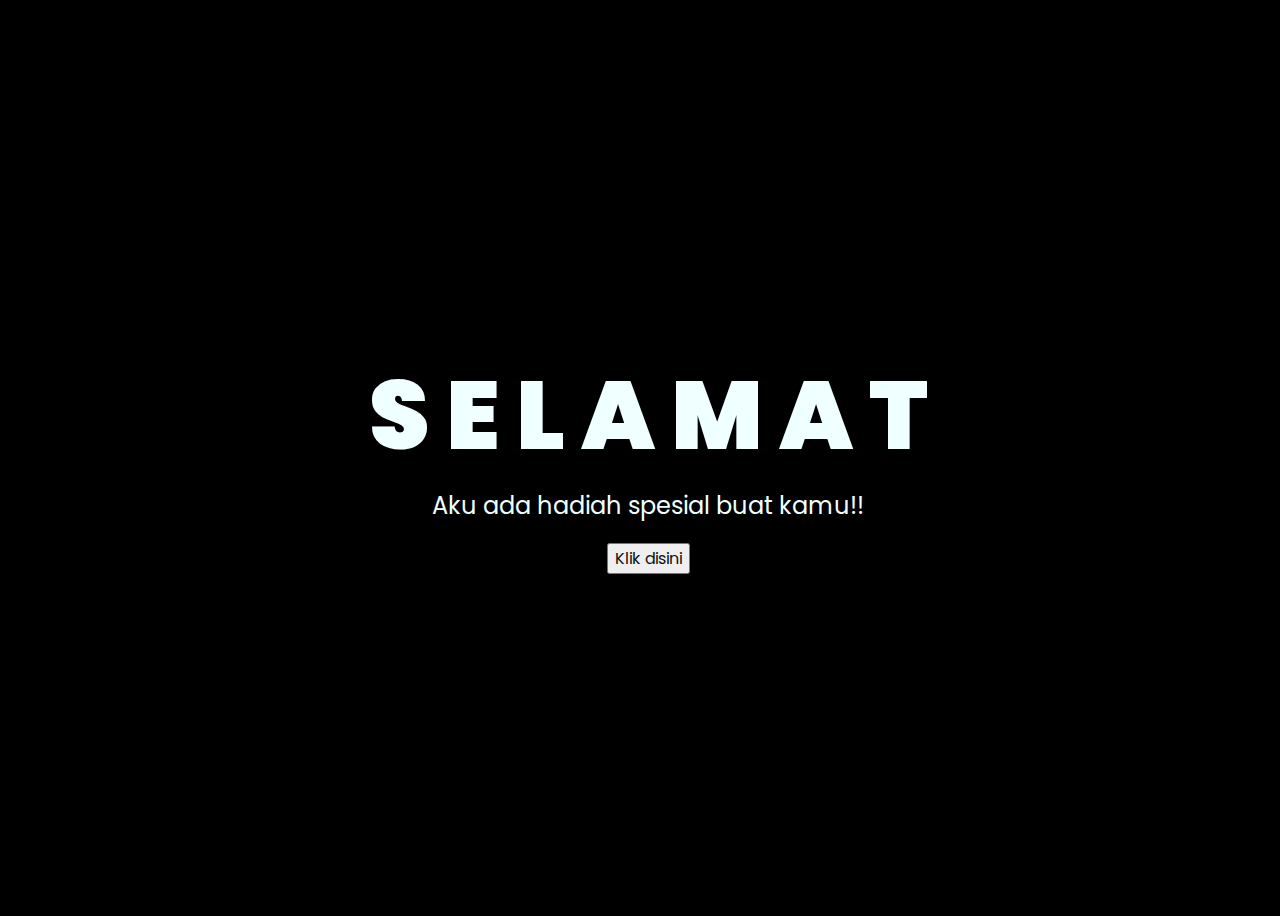
<file: happybirthday-main/kado-main/index.html>
<!DOCTYPE html>
<html lang="en">

<head>
    <meta charset="UTF-8">
    <meta http-equiv="X-UA-Compatible" content="IE=edge">
    <meta name="viewport" content="width=device-width, initial-scale=1.0">
    <link rel="stylesheet" href="css/style.css">
    <link rel="icon" href="img/flowers.png" type="image/x-icon">
    <title>Khusus buat kamu</title>
</head>

<body>
    <div class="greetings">
        <!-- silahkan menambah kata sesuai keinginan dengan <span>text...</span -->
        <span>S</span>
        <span>E</span>
        <span>L</span>
        <span>A</span>
        <span>M</span>
        <span>A</span>
        <span>T</span>

    </div>
    <div class="description">
        <span>Aku ada hadiah spesial buat kamu!!</span>
    </div>
    <div class="button">
        <button>
            <a href="flower.html">Klik disini</a>
        </button>

    </div>
</body>

</html>
</file>
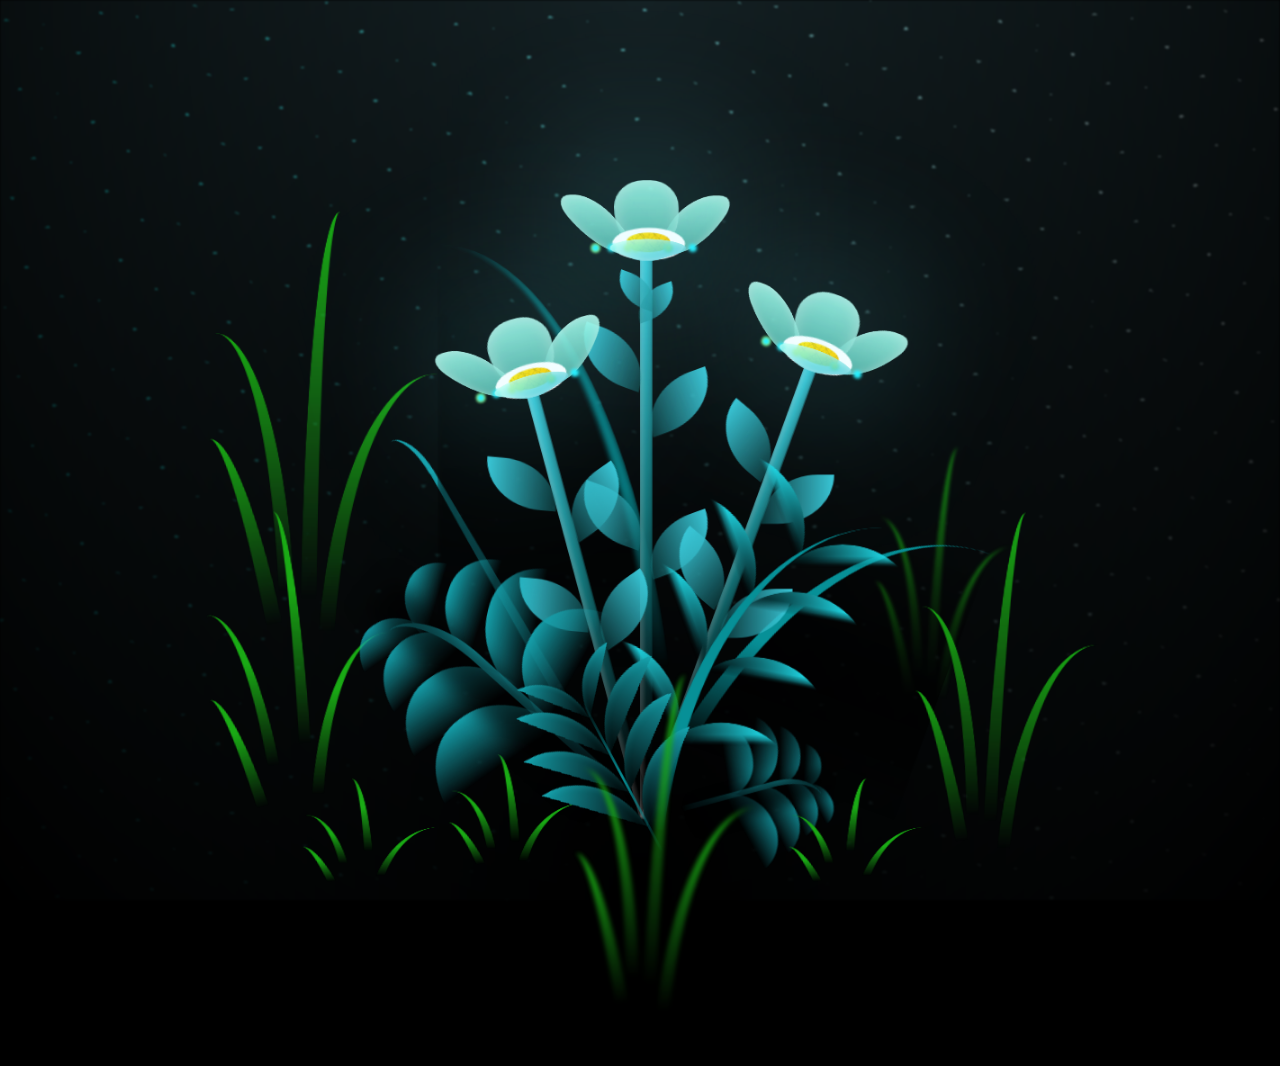
<file: happybirthday-main/kado-main/flower.html>
<!DOCTYPE html>
<html lang="en">
<head>
    <meta charset="UTF-8">
    <meta http-equiv="X-UA-Compatible" content="IE=edge">
    <meta name="viewport" content="width=device-width, initial-scale=1.0">
    <link rel="stylesheet" href="css/main.css">
    <link rel="icon" href="img/flowers.png" type="image/x-icon">
    <title>flowers</title>
</head>
<body class="container">
  <!-- Pembuat code: https://codepen.io/mdusmanansari/pen/BamepLe -->
    <div class="night"></div>
    <div class="flowers">
      <div class="flower flower--1">
        <div class="flower__leafs flower__leafs--1">
          <div class="flower__leaf flower__leaf--1"></div>
          <div class="flower__leaf flower__leaf--2"></div>
          <div class="flower__leaf flower__leaf--3"></div>
          <div class="flower__leaf flower__leaf--4"></div>
          <div class="flower__white-circle"></div>
  
          <div class="flower__light flower__light--1"></div>
          <div class="flower__light flower__light--2"></div>
          <div class="flower__light flower__light--3"></div>
          <div class="flower__light flower__light--4"></div>
          <div class="flower__light flower__light--5"></div>
          <div class="flower__light flower__light--6"></div>
          <div class="flower__light flower__light--7"></div>
          <div class="flower__light flower__light--8"></div>
  
        </div>
        <div class="flower__line">
          <div class="flower__line__leaf flower__line__leaf--1"></div>
          <div class="flower__line__leaf flower__line__leaf--2"></div>
          <div class="flower__line__leaf flower__line__leaf--3"></div>
          <div class="flower__line__leaf flower__line__leaf--4"></div>
          <div class="flower__line__leaf flower__line__leaf--5"></div>
          <div class="flower__line__leaf flower__line__leaf--6"></div>
        </div>
      </div>
  
      <div class="flower flower--2">
        <div class="flower__leafs flower__leafs--2">
          <div class="flower__leaf flower__leaf--1"></div>
          <div class="flower__leaf flower__leaf--2"></div>
          <div class="flower__leaf flower__leaf--3"></div>
          <div class="flower__leaf flower__leaf--4"></div>
          <div class="flower__white-circle"></div>
  
          <div class="flower__light flower__light--1"></div>
          <div class="flower__light flower__light--2"></div>
          <div class="flower__light flower__light--3"></div>
          <div class="flower__light flower__light--4"></div>
          <div class="flower__light flower__light--5"></div>
          <div class="flower__light flower__light--6"></div>
          <div class="flower__light flower__light--7"></div>
          <div class="flower__light flower__light--8"></div>
  
        </div>
        <div class="flower__line">
          <div class="flower__line__leaf flower__line__leaf--1"></div>
          <div class="flower__line__leaf flower__line__leaf--2"></div>
          <div class="flower__line__leaf flower__line__leaf--3"></div>
          <div class="flower__line__leaf flower__line__leaf--4"></div>
        </div>
      </div>
  
      <div class="flower flower--3">
        <div class="flower__leafs flower__leafs--3">
          <div class="flower__leaf flower__leaf--1"></div>
          <div class="flower__leaf flower__leaf--2"></div>
          <div class="flower__leaf flower__leaf--3"></div>
          <div class="flower__leaf flower__leaf--4"></div>
          <div class="flower__white-circle"></div>
  
          <div class="flower__light flower__light--1"></div>
          <div class="flower__light flower__light--2"></div>
          <div class="flower__light flower__light--3"></div>
          <div class="flower__light flower__light--4"></div>
          <div class="flower__light flower__light--5"></div>
          <div class="flower__light flower__light--6"></div>
          <div class="flower__light flower__light--7"></div>
          <div class="flower__light flower__light--8"></div>
  
        </div>
        <div class="flower__line">
          <div class="flower__line__leaf flower__line__leaf--1"></div>
          <div class="flower__line__leaf flower__line__leaf--2"></div>
          <div class="flower__line__leaf flower__line__leaf--3"></div>
          <div class="flower__line__leaf flower__line__leaf--4"></div>
        </div>
      </div>
  
      <div class="grow-ans" style="--d:1.2s">
        <div class="flower__g-long">
          <div class="flower__g-long__top"></div>
          <div class="flower__g-long__bottom"></div>
        </div>
      </div>
  
      <div class="growing-grass">
        <div class="flower__grass flower__grass--1">
          <div class="flower__grass--top"></div>
          <div class="flower__grass--bottom"></div>
          <div class="flower__grass__leaf flower__grass__leaf--1"></div>
          <div class="flower__grass__leaf flower__grass__leaf--2"></div>
          <div class="flower__grass__leaf flower__grass__leaf--3"></div>
          <div class="flower__grass__leaf flower__grass__leaf--4"></div>
          <div class="flower__grass__leaf flower__grass__leaf--5"></div>
          <div class="flower__grass__leaf flower__grass__leaf--6"></div>
          <div class="flower__grass__leaf flower__grass__leaf--7"></div>
          <div class="flower__grass__leaf flower__grass__leaf--8"></div>
          <div class="flower__grass__overlay"></div>
        </div>
      </div>
  
      <div class="growing-grass">
        <div class="flower__grass flower__grass--2">
          <div class="flower__grass--top"></div>
          <div class="flower__grass--bottom"></div>
          <div class="flower__grass__leaf flower__grass__leaf--1"></div>
          <div class="flower__grass__leaf flower__grass__leaf--2"></div>
          <div class="flower__grass__leaf flower__grass__leaf--3"></div>
          <div class="flower__grass__leaf flower__grass__leaf--4"></div>
          <div class="flower__grass__leaf flower__grass__leaf--5"></div>
          <div class="flower__grass__leaf flower__grass__leaf--6"></div>
          <div class="flower__grass__leaf flower__grass__leaf--7"></div>
          <div class="flower__grass__leaf flower__grass__leaf--8"></div>
          <div class="flower__grass__overlay"></div>
        </div>
      </div>
  
      <div class="grow-ans" style="--d:2.4s">
        <div class="flower__g-right flower__g-right--1">
          <div class="leaf"></div>
        </div>
      </div>
  
      <div class="grow-ans" style="--d:2.8s">
        <div class="flower__g-right flower__g-right--2">
          <div class="leaf"></div>
        </div>
      </div>
  
      <div class="grow-ans" style="--d:2.8s">
        <div class="flower__g-front">
          <div class="flower__g-front__leaf-wrapper flower__g-front__leaf-wrapper--1">
            <div class="flower__g-front__leaf"></div>
          </div>
          <div class="flower__g-front__leaf-wrapper flower__g-front__leaf-wrapper--2">
            <div class="flower__g-front__leaf"></div>
          </div>
          <div class="flower__g-front__leaf-wrapper flower__g-front__leaf-wrapper--3">
            <div class="flower__g-front__leaf"></div>
          </div>
          <div class="flower__g-front__leaf-wrapper flower__g-front__leaf-wrapper--4">
            <div class="flower__g-front__leaf"></div>
          </div>
          <div class="flower__g-front__leaf-wrapper flower__g-front__leaf-wrapper--5">
            <div class="flower__g-front__leaf"></div>
          </div>
          <div class="flower__g-front__leaf-wrapper flower__g-front__leaf-wrapper--6">
            <div class="flower__g-front__leaf"></div>
          </div>
          <div class="flower__g-front__leaf-wrapper flower__g-front__leaf-wrapper--7">
            <div class="flower__g-front__leaf"></div>
          </div>
          <div class="flower__g-front__leaf-wrapper flower__g-front__leaf-wrapper--8">
            <div class="flower__g-front__leaf"></div>
          </div>
          <div class="flower__g-front__line"></div>
        </div>
      </div>
  
      <div class="grow-ans" style="--d:3.2s">
        <div class="flower__g-fr">
          <div class="leaf"></div>
          <div class="flower__g-fr__leaf flower__g-fr__leaf--1"></div>
          <div class="flower__g-fr__leaf flower__g-fr__leaf--2"></div>
          <div class="flower__g-fr__leaf flower__g-fr__leaf--3"></div>
          <div class="flower__g-fr__leaf flower__g-fr__leaf--4"></div>
          <div class="flower__g-fr__leaf flower__g-fr__leaf--5"></div>
          <div class="flower__g-fr__leaf flower__g-fr__leaf--6"></div>
          <div class="flower__g-fr__leaf flower__g-fr__leaf--7"></div>
          <div class="flower__g-fr__leaf flower__g-fr__leaf--8"></div>
        </div>
      </div>
  
      <div class="long-g long-g--0">
        <div class="grow-ans" style="--d:3s">
          <div class="leaf leaf--0"></div>
        </div>
        <div class="grow-ans" style="--d:2.2s">
          <div class="leaf leaf--1"></div>
        </div>
        <div class="grow-ans" style="--d:3.4s">
          <div class="leaf leaf--2"></div>
        </div>
        <div class="grow-ans" style="--d:3.6s">
          <div class="leaf leaf--3"></div>
        </div>
      </div>
  
      <div class="long-g long-g--1">
        <div class="grow-ans" style="--d:3.6s">
          <div class="leaf leaf--0"></div>
        </div>
        <div class="grow-ans" style="--d:3.8s">
          <div class="leaf leaf--1"></div>
        </div>
        <div class="grow-ans" style="--d:4s">
          <div class="leaf leaf--2"></div>
        </div>
        <div class="grow-ans" style="--d:4.2s">
          <div class="leaf leaf--3"></div>
        </div>
      </div>
  
      <div class="long-g long-g--2">
        <div class="grow-ans" style="--d:4s">
          <div class="leaf leaf--0"></div>
        </div>
        <div class="grow-ans" style="--d:4.2s">
          <div class="leaf leaf--1"></div>
        </div>
        <div class="grow-ans" style="--d:4.4s">
          <div class="leaf leaf--2"></div>
        </div>
        <div class="grow-ans" style="--d:4.6s">
          <div class="leaf leaf--3"></div>
        </div>
      </div>
  
      <div class="long-g long-g--3">
        <div class="grow-ans" style="--d:4s">
          <div class="leaf leaf--0"></div>
        </div>
        <div class="grow-ans" style="--d:4.2s">
          <div class="leaf leaf--1"></div>
        </div>
        <div class="grow-ans" style="--d:3s">
          <div class="leaf leaf--2"></div>
        </div>
        <div class="grow-ans" style="--d:3.6s">
          <div class="leaf leaf--3"></div>
        </div>
      </div>
  
      <div class="long-g long-g--4">
        <div class="grow-ans" style="--d:4s">
          <div class="leaf leaf--0"></div>
        </div>
        <div class="grow-ans" style="--d:4.2s">
          <div class="leaf leaf--1"></div>
        </div>
        <div class="grow-ans" style="--d:3s">
          <div class="leaf leaf--2"></div>
        </div>
        <div class="grow-ans" style="--d:3.6s">
          <div class="leaf leaf--3"></div>
        </div>
      </div>
  
      <div class="long-g long-g--5">
        <div class="grow-ans" style="--d:4s">
          <div class="leaf leaf--0"></div>
        </div>
        <div class="grow-ans" style="--d:4.2s">
          <div class="leaf leaf--1"></div>
        </div>
        <div class="grow-ans" style="--d:3s">
          <div class="leaf leaf--2"></div>
        </div>
        <div class="grow-ans" style="--d:3.6s">
          <div class="leaf leaf--3"></div>
        </div>
      </div>
  
      <div class="long-g long-g--6">
        <div class="grow-ans" style="--d:4.2s">
          <div class="leaf leaf--0"></div>
        </div>
        <div class="grow-ans" style="--d:4.4s">
          <div class="leaf leaf--1"></div>
        </div>
        <div class="grow-ans" style="--d:4.6s">
          <div class="leaf leaf--2"></div>
        </div>
        <div class="grow-ans" style="--d:4.8s">
          <div class="leaf leaf--3"></div>
        </div>
      </div>
  
      <div class="long-g long-g--7">
        <div class="grow-ans" style="--d:3s">
          <div class="leaf leaf--0"></div>
        </div>
        <div class="grow-ans" style="--d:3.2s">
          <div class="leaf leaf--1"></div>
        </div>
        <div class="grow-ans" style="--d:3.5s">
          <div class="leaf leaf--2"></div>
        </div>
        <div class="grow-ans" style="--d:3.6s">
          <div class="leaf leaf--3"></div>
        </div>
      </div>
    </div>
    <script src="main.js"></script>
  </body>
</html>
</file>
<file: happybirthday-main/kado-main/css/style.css>
@import url('https://fonts.googleapis.com/css2?family=Poppins:ital,wght@0,500;1,900&display=swap');
*{
    font-family: 'Poppins',cursive;
}
body{
    color: azure;
    width: 100%;
    height: 100vh;
    display: flex;
    flex-direction: column;
    align-items: center;
    justify-content: center;
    background-color: black;
}
.greetings{
    font-size: 6rem;
    font-weight: 900;
}
.greetings > span{
    animation: glow 2.5s ease-in-out infinite;
}
@keyframes glow{
    0%, 100%{
        color: #fff;
        text-shadow: 0 0 12px #39c6d6, 0 0 50px #39c6d6, 0 0 100px #39c6d6;
    }
    10%, 90%{
        color: #111;
        text-shadow: none;
    }
}
.greetings > span:nth-child(2){
    animation-delay: .2s ;
}
.greetings > span:nth-child(3){
    animation-delay: .4s ;
}
.greetings > span:nth-child(4){
    animation-delay: .6s;
}
.greetings > span:nth-child(5){
    animation-delay: .8s;
}

.description{
    font-size: 1.5rem;
    margin-bottom: 20px;
}

.button a{
    text-decoration: none;
    font-size: 1rem;
    color: #111;
}

@media screen and (max-width:574px){
    .greetings{
        display: block;
        font-size: 3rem;
        font-weight: 500;
        text-align: center;
    }
    .description{
        font-size: 1rem;
    }
    
    .button a{
        font-size: .5rem;
    }
}
</file>
<file: happybirthday-main/kado-main/css/main.css>
*,
*::after,
*::before {
  padding: 0;
  margin: 0;
  box-sizing: border-box;
}

:root {
  --dark-color: #000;
}

body {
  display: flex;
  align-items: flex-end;
  justify-content: center;
  min-height: 100vh;
  background-color: var(--dark-color);
  overflow: hidden;
  perspective: 1000px;
}

.night {
  position: fixed;
  left: 50%;
  top: 0;
  transform: translateX(-50%);
  width: 100%;
  height: 100%;
  filter: blur(0.1vmin);
  background-image: radial-gradient(ellipse at top, transparent 0%, var(--dark-color)), radial-gradient(ellipse at bottom, var(--dark-color), rgba(145, 233, 255, 0.2)), repeating-linear-gradient(220deg, rgb(0, 0, 0) 0px, rgb(0, 0, 0) 19px, transparent 19px, transparent 22px), repeating-linear-gradient(189deg, rgb(0, 0, 0) 0px, rgb(0, 0, 0) 19px, transparent 19px, transparent 22px), repeating-linear-gradient(148deg, rgb(0, 0, 0) 0px, rgb(0, 0, 0) 19px, transparent 19px, transparent 22px), linear-gradient(90deg, rgb(0, 255, 250), rgb(240, 240, 240));
}

.flowers {
  position: relative;
  transform: scale(0.9);
}

.flower {
  position: absolute;
  bottom: 10vmin;
  transform-origin: bottom center;
  z-index: 10;
  --fl-speed: 0.8s;
}
.flower--1 {
  -webkit-animation: moving-flower-1 4s linear infinite;
          animation: moving-flower-1 4s linear infinite;
}
.flower--1 .flower__line {
  height: 70vmin;
  -webkit-animation-delay: 0.3s;
          animation-delay: 0.3s;
}
.flower--1 .flower__line__leaf--1 {
  -webkit-animation: blooming-leaf-right var(--fl-speed) 1.6s backwards;
          animation: blooming-leaf-right var(--fl-speed) 1.6s backwards;
}
.flower--1 .flower__line__leaf--2 {
  -webkit-animation: blooming-leaf-right var(--fl-speed) 1.4s backwards;
          animation: blooming-leaf-right var(--fl-speed) 1.4s backwards;
}
.flower--1 .flower__line__leaf--3 {
  -webkit-animation: blooming-leaf-left var(--fl-speed) 1.2s backwards;
          animation: blooming-leaf-left var(--fl-speed) 1.2s backwards;
}
.flower--1 .flower__line__leaf--4 {
  -webkit-animation: blooming-leaf-left var(--fl-speed) 1s backwards;
          animation: blooming-leaf-left var(--fl-speed) 1s backwards;
}
.flower--1 .flower__line__leaf--5 {
  -webkit-animation: blooming-leaf-right var(--fl-speed) 1.8s backwards;
          animation: blooming-leaf-right var(--fl-speed) 1.8s backwards;
}
.flower--1 .flower__line__leaf--6 {
  -webkit-animation: blooming-leaf-left var(--fl-speed) 2s backwards;
          animation: blooming-leaf-left var(--fl-speed) 2s backwards;
}
.flower--2 {
  left: 50%;
  transform: rotate(20deg);
  -webkit-animation: moving-flower-2 4s linear infinite;
          animation: moving-flower-2 4s linear infinite;
}
.flower--2 .flower__line {
  height: 60vmin;
  -webkit-animation-delay: 0.6s;
          animation-delay: 0.6s;
}
.flower--2 .flower__line__leaf--1 {
  -webkit-animation: blooming-leaf-right var(--fl-speed) 1.9s backwards;
          animation: blooming-leaf-right var(--fl-speed) 1.9s backwards;
}
.flower--2 .flower__line__leaf--2 {
  -webkit-animation: blooming-leaf-right var(--fl-speed) 1.7s backwards;
          animation: blooming-leaf-right var(--fl-speed) 1.7s backwards;
}
.flower--2 .flower__line__leaf--3 {
  -webkit-animation: blooming-leaf-left var(--fl-speed) 1.5s backwards;
          animation: blooming-leaf-left var(--fl-speed) 1.5s backwards;
}
.flower--2 .flower__line__leaf--4 {
  -webkit-animation: blooming-leaf-left var(--fl-speed) 1.3s backwards;
          animation: blooming-leaf-left var(--fl-speed) 1.3s backwards;
}
.flower--3 {
  left: 50%;
  transform: rotate(-15deg);
  -webkit-animation: moving-flower-3 4s linear infinite;
          animation: moving-flower-3 4s linear infinite;
}
.flower--3 .flower__line {
  -webkit-animation-delay: 0.9s;
          animation-delay: 0.9s;
}
.flower--3 .flower__line__leaf--1 {
  -webkit-animation: blooming-leaf-right var(--fl-speed) 2.5s backwards;
          animation: blooming-leaf-right var(--fl-speed) 2.5s backwards;
}
.flower--3 .flower__line__leaf--2 {
  -webkit-animation: blooming-leaf-right var(--fl-speed) 2.3s backwards;
          animation: blooming-leaf-right var(--fl-speed) 2.3s backwards;
}
.flower--3 .flower__line__leaf--3 {
  -webkit-animation: blooming-leaf-left var(--fl-speed) 2.1s backwards;
          animation: blooming-leaf-left var(--fl-speed) 2.1s backwards;
}
.flower--3 .flower__line__leaf--4 {
  -webkit-animation: blooming-leaf-left var(--fl-speed) 1.9s backwards;
          animation: blooming-leaf-left var(--fl-speed) 1.9s backwards;
}
.flower__leafs {
  position: relative;
  -webkit-animation: blooming-flower 2s backwards;
          animation: blooming-flower 2s backwards;
}
.flower__leafs--1 {
  -webkit-animation-delay: 1.1s;
          animation-delay: 1.1s;
}
.flower__leafs--2 {
  -webkit-animation-delay: 1.4s;
          animation-delay: 1.4s;
}
.flower__leafs--3 {
  -webkit-animation-delay: 1.7s;
          animation-delay: 1.7s;
}
.flower__leafs::after {
  content: "";
  position: absolute;
  left: 0;
  top: 0;
  transform: translate(-50%, -100%);
  width: 8vmin;
  height: 8vmin;
  background-color: #6bf0ff;
  filter: blur(10vmin);
}
.flower__leaf {
  position: absolute;
  bottom: 0;
  left: 50%;
  width: 8vmin;
  height: 11vmin;
  border-radius: 51% 49% 47% 53%/44% 45% 55% 69%;
  background-color: #a7ffee;
  background-image: linear-gradient(to top, #54b8aa, #a7ffee);
  transform-origin: bottom center;
  opacity: 0.9;
  box-shadow: inset 0 0 2vmin rgba(255, 255, 255, 0.5);
}
.flower__leaf--1 {
  transform: translate(-10%, 1%) rotateY(40deg) rotateX(-50deg);
}
.flower__leaf--2 {
  transform: translate(-50%, -4%) rotateX(40deg);
}
.flower__leaf--3 {
  transform: translate(-90%, 0%) rotateY(45deg) rotateX(50deg);
}
.flower__leaf--4 {
  width: 8vmin;
  height: 8vmin;
  transform-origin: bottom left;
  border-radius: 4vmin 10vmin 4vmin 4vmin;
  transform: translate(0%, 18%) rotateX(70deg) rotate(-43deg);
  background-image: linear-gradient(to top, #39c6d6, #a7ffee);
  z-index: 1;
  opacity: 0.8;
}
.flower__white-circle {
  position: absolute;
  left: -3.5vmin;
  top: -3vmin;
  width: 9vmin;
  height: 4vmin;
  border-radius: 50%;
  background-color: #fff;
}
.flower__white-circle::after {
  content: "";
  position: absolute;
  left: 50%;
  top: 45%;
  transform: translate(-50%, -50%);
  width: 60%;
  height: 60%;
  border-radius: inherit;
  background-image: repeating-linear-gradient(135deg, rgba(0, 0, 0, 0.03) 0px, rgba(0, 0, 0, 0.03) 1px, transparent 1px, transparent 12px), repeating-linear-gradient(45deg, rgba(0, 0, 0, 0.03) 0px, rgba(0, 0, 0, 0.03) 1px, transparent 1px, transparent 12px), repeating-linear-gradient(67.5deg, rgba(0, 0, 0, 0.03) 0px, rgba(0, 0, 0, 0.03) 1px, transparent 1px, transparent 12px), repeating-linear-gradient(135deg, rgba(0, 0, 0, 0.03) 0px, rgba(0, 0, 0, 0.03) 1px, transparent 1px, transparent 12px), repeating-linear-gradient(45deg, rgba(0, 0, 0, 0.03) 0px, rgba(0, 0, 0, 0.03) 1px, transparent 1px, transparent 12px), repeating-linear-gradient(112.5deg, rgba(0, 0, 0, 0.03) 0px, rgba(0, 0, 0, 0.03) 1px, transparent 1px, transparent 12px), repeating-linear-gradient(112.5deg, rgba(0, 0, 0, 0.03) 0px, rgba(0, 0, 0, 0.03) 1px, transparent 1px, transparent 12px), repeating-linear-gradient(45deg, rgba(0, 0, 0, 0.03) 0px, rgba(0, 0, 0, 0.03) 1px, transparent 1px, transparent 12px), repeating-linear-gradient(22.5deg, rgba(0, 0, 0, 0.03) 0px, rgba(0, 0, 0, 0.03) 1px, transparent 1px, transparent 12px), repeating-linear-gradient(45deg, rgba(0, 0, 0, 0.03) 0px, rgba(0, 0, 0, 0.03) 1px, transparent 1px, transparent 12px), repeating-linear-gradient(22.5deg, rgba(0, 0, 0, 0.03) 0px, rgba(0, 0, 0, 0.03) 1px, transparent 1px, transparent 12px), repeating-linear-gradient(135deg, rgba(0, 0, 0, 0.03) 0px, rgba(0, 0, 0, 0.03) 1px, transparent 1px, transparent 12px), repeating-linear-gradient(157.5deg, rgba(0, 0, 0, 0.03) 0px, rgba(0, 0, 0, 0.03) 1px, transparent 1px, transparent 12px), repeating-linear-gradient(67.5deg, rgba(0, 0, 0, 0.03) 0px, rgba(0, 0, 0, 0.03) 1px, transparent 1px, transparent 12px), repeating-linear-gradient(67.5deg, rgba(0, 0, 0, 0.03) 0px, rgba(0, 0, 0, 0.03) 1px, transparent 1px, transparent 12px), linear-gradient(90deg, rgb(255, 235, 18), rgb(255, 206, 0));
}
.flower__line {
  height: 55vmin;
  width: 1.5vmin;
  background-image: linear-gradient(to left, rgba(0, 0, 0, 0.2), transparent, rgba(255, 255, 255, 0.2)), linear-gradient(to top, transparent 10%, #14757a, #39c6d6);
  box-shadow: inset 0 0 2px rgba(0, 0, 0, 0.5);
  -webkit-animation: grow-flower-tree 4s backwards;
          animation: grow-flower-tree 4s backwards;
}
.flower__line__leaf {
  --w: 7vmin;
  --h: calc(var(--w) + 2vmin);
  position: absolute;
  top: 20%;
  left: 90%;
  width: var(--w);
  height: var(--h);
  border-top-right-radius: var(--h);
  border-bottom-left-radius: var(--h);
  background-image: linear-gradient(to top, rgba(20, 117, 122, 0.4), #39c6d6);
}
.flower__line__leaf--1 {
  transform: rotate(70deg) rotateY(30deg);
}
.flower__line__leaf--2 {
  top: 45%;
  transform: rotate(70deg) rotateY(30deg);
}
.flower__line__leaf--3, .flower__line__leaf--4, .flower__line__leaf--6 {
  border-top-right-radius: 0;
  border-bottom-left-radius: 0;
  border-top-left-radius: var(--h);
  border-bottom-right-radius: var(--h);
  left: -460%;
  top: 12%;
  transform: rotate(-70deg) rotateY(30deg);
}
.flower__line__leaf--4 {
  top: 40%;
}
.flower__line__leaf--5 {
  top: 0;
  transform-origin: left;
  transform: rotate(70deg) rotateY(30deg) scale(0.6);
}
.flower__line__leaf--6 {
  top: -2%;
  left: -450%;
  transform-origin: right;
  transform: rotate(-70deg) rotateY(30deg) scale(0.6);
}
.flower__light {
  position: absolute;
  bottom: 0vmin;
  width: 1vmin;
  height: 1vmin;
  background-color: rgb(255, 251, 0);
  border-radius: 50%;
  filter: blur(0.2vmin);
  -webkit-animation: light-ans 4s linear infinite backwards;
          animation: light-ans 4s linear infinite backwards;
}
.flower__light:nth-child(odd) {
  background-color: #23f0ff;
}
.flower__light--1 {
  left: -2vmin;
  -webkit-animation-delay: 1s;
          animation-delay: 1s;
}
.flower__light--2 {
  left: 3vmin;
  -webkit-animation-delay: 0.5s;
          animation-delay: 0.5s;
}
.flower__light--3 {
  left: -6vmin;
  -webkit-animation-delay: 0.3s;
          animation-delay: 0.3s;
}
.flower__light--4 {
  left: 6vmin;
  -webkit-animation-delay: 0.9s;
          animation-delay: 0.9s;
}
.flower__light--5 {
  left: -1vmin;
  -webkit-animation-delay: 1.5s;
          animation-delay: 1.5s;
}
.flower__light--6 {
  left: -4vmin;
  -webkit-animation-delay: 3s;
          animation-delay: 3s;
}
.flower__light--7 {
  left: 3vmin;
  -webkit-animation-delay: 2s;
          animation-delay: 2s;
}
.flower__light--8 {
  left: -6vmin;
  -webkit-animation-delay: 3.5s;
          animation-delay: 3.5s;
}
.flower__grass {
  --c: #159faa;
  --line-w: 1.5vmin;
  position: absolute;
  bottom: 12vmin;
  left: -7vmin;
  display: flex;
  flex-direction: column;
  align-items: flex-end;
  z-index: 20;
  transform-origin: bottom center;
  transform: rotate(-48deg) rotateY(40deg);
}
.flower__grass--1 {
  -webkit-animation: moving-grass 2s linear infinite;
          animation: moving-grass 2s linear infinite;
}
.flower__grass--2 {
  left: 2vmin;
  bottom: 10vmin;
  transform: scale(0.5) rotate(75deg) rotateX(10deg) rotateY(-200deg);
  opacity: 0.8;
  z-index: 0;
  -webkit-animation: moving-grass--2 1.5s linear infinite;
          animation: moving-grass--2 1.5s linear infinite;
}
.flower__grass--top {
  width: 7vmin;
  height: 10vmin;
  border-top-right-radius: 100%;
  border-right: var(--line-w) solid var(--c);
  transform-origin: bottom center;
  transform: rotate(-2deg);
}
.flower__grass--bottom {
  margin-top: -2px;
  width: var(--line-w);
  height: 25vmin;
  background-image: linear-gradient(to top, transparent, var(--c));
}
.flower__grass__leaf {
  --size: 10vmin;
  position: absolute;
  width: calc(var(--size) * 2.1);
  height: var(--size);
  border-top-left-radius: var(--size);
  border-top-right-radius: var(--size);
  background-image: linear-gradient(to top, transparent, transparent 30%, var(--c));
  z-index: 100;
}
.flower__grass__leaf--1 {
  top: -6%;
  left: 30%;
  --size: 6vmin;
  transform: rotate(-20deg);
  -webkit-animation: growing-grass-ans--1 2s 2.6s backwards;
          animation: growing-grass-ans--1 2s 2.6s backwards;
}
@-webkit-keyframes growing-grass-ans--1 {
  0% {
    transform-origin: bottom left;
    transform: rotate(-20deg) scale(0);
  }
}
@keyframes growing-grass-ans--1 {
  0% {
    transform-origin: bottom left;
    transform: rotate(-20deg) scale(0);
  }
}
.flower__grass__leaf--2 {
  top: -5%;
  left: -110%;
  --size: 6vmin;
  transform: rotate(10deg);
  -webkit-animation: growing-grass-ans--2 2s 2.4s linear backwards;
          animation: growing-grass-ans--2 2s 2.4s linear backwards;
}
@-webkit-keyframes growing-grass-ans--2 {
  0% {
    transform-origin: bottom right;
    transform: rotate(10deg) scale(0);
  }
}
@keyframes growing-grass-ans--2 {
  0% {
    transform-origin: bottom right;
    transform: rotate(10deg) scale(0);
  }
}
.flower__grass__leaf--3 {
  top: 5%;
  left: 60%;
  --size: 8vmin;
  transform: rotate(-18deg) rotateX(-20deg);
  -webkit-animation: growing-grass-ans--3 2s 2.2s linear backwards;
          animation: growing-grass-ans--3 2s 2.2s linear backwards;
}
@-webkit-keyframes growing-grass-ans--3 {
  0% {
    transform-origin: bottom left;
    transform: rotate(-18deg) rotateX(-20deg) scale(0);
  }
}
@keyframes growing-grass-ans--3 {
  0% {
    transform-origin: bottom left;
    transform: rotate(-18deg) rotateX(-20deg) scale(0);
  }
}
.flower__grass__leaf--4 {
  top: 6%;
  left: -135%;
  --size: 8vmin;
  transform: rotate(2deg);
  -webkit-animation: growing-grass-ans--4 2s 2s linear backwards;
          animation: growing-grass-ans--4 2s 2s linear backwards;
}
@-webkit-keyframes growing-grass-ans--4 {
  0% {
    transform-origin: bottom right;
    transform: rotate(2deg) scale(0);
  }
}
@keyframes growing-grass-ans--4 {
  0% {
    transform-origin: bottom right;
    transform: rotate(2deg) scale(0);
  }
}
.flower__grass__leaf--5 {
  top: 20%;
  left: 60%;
  --size: 10vmin;
  transform: rotate(-24deg) rotateX(-20deg);
  -webkit-animation: growing-grass-ans--5 2s 1.8s linear backwards;
          animation: growing-grass-ans--5 2s 1.8s linear backwards;
}
@-webkit-keyframes growing-grass-ans--5 {
  0% {
    transform-origin: bottom left;
    transform: rotate(-24deg) rotateX(-20deg) scale(0);
  }
}
@keyframes growing-grass-ans--5 {
  0% {
    transform-origin: bottom left;
    transform: rotate(-24deg) rotateX(-20deg) scale(0);
  }
}
.flower__grass__leaf--6 {
  top: 22%;
  left: -180%;
  --size: 10vmin;
  transform: rotate(10deg);
  -webkit-animation: growing-grass-ans--6 2s 1.6s linear backwards;
          animation: growing-grass-ans--6 2s 1.6s linear backwards;
}
@-webkit-keyframes growing-grass-ans--6 {
  0% {
    transform-origin: bottom right;
    transform: rotate(10deg) scale(0);
  }
}
@keyframes growing-grass-ans--6 {
  0% {
    transform-origin: bottom right;
    transform: rotate(10deg) scale(0);
  }
}
.flower__grass__leaf--7 {
  top: 39%;
  left: 70%;
  --size: 10vmin;
  transform: rotate(-10deg);
  -webkit-animation: growing-grass-ans--7 2s 1.4s linear backwards;
          animation: growing-grass-ans--7 2s 1.4s linear backwards;
}
@-webkit-keyframes growing-grass-ans--7 {
  0% {
    transform-origin: bottom left;
    transform: rotate(-10deg) scale(0);
  }
}
@keyframes growing-grass-ans--7 {
  0% {
    transform-origin: bottom left;
    transform: rotate(-10deg) scale(0);
  }
}
.flower__grass__leaf--8 {
  top: 40%;
  left: -215%;
  --size: 11vmin;
  transform: rotate(10deg);
  -webkit-animation: growing-grass-ans--8 2s 1.2s linear backwards;
          animation: growing-grass-ans--8 2s 1.2s linear backwards;
}
@-webkit-keyframes growing-grass-ans--8 {
  0% {
    transform-origin: bottom right;
    transform: rotate(10deg) scale(0);
  }
}
@keyframes growing-grass-ans--8 {
  0% {
    transform-origin: bottom right;
    transform: rotate(10deg) scale(0);
  }
}
.flower__grass__overlay {
  position: absolute;
  top: -10%;
  right: 0%;
  width: 100%;
  height: 100%;
  background-color: rgba(0, 0, 0, 0.6);
  filter: blur(1.5vmin);
  z-index: 100;
}
.flower__g-long {
  --w: 2vmin;
  --h: 6vmin;
  --c: #159faa;
  position: absolute;
  bottom: 10vmin;
  left: -3vmin;
  transform-origin: bottom center;
  transform: rotate(-30deg) rotateY(-20deg);
  display: flex;
  flex-direction: column;
  align-items: flex-end;
  -webkit-animation: flower-g-long-ans 3s linear infinite;
          animation: flower-g-long-ans 3s linear infinite;
}
@-webkit-keyframes flower-g-long-ans {
  0%, 100% {
    transform: rotate(-30deg) rotateY(-20deg);
  }
  50% {
    transform: rotate(-32deg) rotateY(-20deg);
  }
}
@keyframes flower-g-long-ans {
  0%, 100% {
    transform: rotate(-30deg) rotateY(-20deg);
  }
  50% {
    transform: rotate(-32deg) rotateY(-20deg);
  }
}
.flower__g-long__top {
  top: calc(var(--h) * -1);
  width: calc(var(--w) + 1vmin);
  height: var(--h);
  border-top-right-radius: 100%;
  border-right: 0.7vmin solid var(--c);
  transform: translate(-0.7vmin, 1vmin);
}
.flower__g-long__bottom {
  width: var(--w);
  height: 50vmin;
  transform-origin: bottom center;
  background-image: linear-gradient(to top, transparent 30%, var(--c));
  box-shadow: inset 0 0 2px rgba(0, 0, 0, 0.5);
  -webkit-clip-path: polygon(35% 0, 65% 1%, 100% 100%, 0% 100%);
          clip-path: polygon(35% 0, 65% 1%, 100% 100%, 0% 100%);
}
.flower__g-right {
  position: absolute;
  bottom: 6vmin;
  left: -2vmin;
  transform-origin: bottom left;
  transform: rotate(20deg);
}
.flower__g-right .leaf {
  width: 30vmin;
  height: 50vmin;
  border-top-left-radius: 100%;
  border-left: 2vmin solid #079097;
  background-image: linear-gradient(to bottom, transparent, var(--dark-color) 60%);
  -webkit-mask-image: linear-gradient(to top, transparent 30%, #079097 60%);
}
.flower__g-right--1 {
  -webkit-animation: flower-g-right-ans 2.5s linear infinite;
          animation: flower-g-right-ans 2.5s linear infinite;
}
.flower__g-right--2 {
  left: 5vmin;
  transform: rotateY(-180deg);
  -webkit-animation: flower-g-right-ans--2 3s linear infinite;
          animation: flower-g-right-ans--2 3s linear infinite;
}
.flower__g-right--2 .leaf {
  height: 75vmin;
  filter: blur(0.3vmin);
  opacity: 0.8;
}
@-webkit-keyframes flower-g-right-ans {
  0%, 100% {
    transform: rotate(20deg);
  }
  50% {
    transform: rotate(24deg) rotateX(-20deg);
  }
}
@keyframes flower-g-right-ans {
  0%, 100% {
    transform: rotate(20deg);
  }
  50% {
    transform: rotate(24deg) rotateX(-20deg);
  }
}
@-webkit-keyframes flower-g-right-ans--2 {
  0%, 100% {
    transform: rotateY(-180deg) rotate(0deg) rotateX(-20deg);
  }
  50% {
    transform: rotateY(-180deg) rotate(6deg) rotateX(-20deg);
  }
}
@keyframes flower-g-right-ans--2 {
  0%, 100% {
    transform: rotateY(-180deg) rotate(0deg) rotateX(-20deg);
  }
  50% {
    transform: rotateY(-180deg) rotate(6deg) rotateX(-20deg);
  }
}
.flower__g-front {
  position: absolute;
  bottom: 6vmin;
  left: 2.5vmin;
  z-index: 100;
  transform-origin: bottom center;
  transform: rotate(-28deg) rotateY(30deg) scale(1.04);
  -webkit-animation: flower__g-front-ans 2s linear infinite;
          animation: flower__g-front-ans 2s linear infinite;
}
@-webkit-keyframes flower__g-front-ans {
  0%, 100% {
    transform: rotate(-28deg) rotateY(30deg) scale(1.04);
  }
  50% {
    transform: rotate(-35deg) rotateY(40deg) scale(1.04);
  }
}
@keyframes flower__g-front-ans {
  0%, 100% {
    transform: rotate(-28deg) rotateY(30deg) scale(1.04);
  }
  50% {
    transform: rotate(-35deg) rotateY(40deg) scale(1.04);
  }
}
.flower__g-front__line {
  width: 0.3vmin;
  height: 20vmin;
  background-image: linear-gradient(to top, transparent, #079097, transparent 100%);
  position: relative;
}
.flower__g-front__leaf-wrapper {
  position: absolute;
  top: 0;
  left: 0;
  transform-origin: bottom left;
  transform: rotate(10deg);
}
.flower__g-front__leaf-wrapper:nth-child(even) {
  left: 0vmin;
  transform: rotateY(-180deg) rotate(5deg);
  -webkit-animation: flower__g-front__leaf-left-ans 1s ease-in backwards;
          animation: flower__g-front__leaf-left-ans 1s ease-in backwards;
}
.flower__g-front__leaf-wrapper:nth-child(odd) {
  -webkit-animation: flower__g-front__leaf-ans 1s ease-in backwards;
          animation: flower__g-front__leaf-ans 1s ease-in backwards;
}
.flower__g-front__leaf-wrapper--1 {
  top: -8vmin;
  transform: scale(0.7);
  -webkit-animation: flower__g-front__leaf-ans 1s 5.5s ease-in backwards !important;
          animation: flower__g-front__leaf-ans 1s 5.5s ease-in backwards !important;
}
.flower__g-front__leaf-wrapper--2 {
  top: -8vmin;
  transform: rotateY(-180deg) scale(0.7) !important;
  -webkit-animation: flower__g-front__leaf-left-ans-2 1s 4.6s ease-in backwards !important;
          animation: flower__g-front__leaf-left-ans-2 1s 4.6s ease-in backwards !important;
}
.flower__g-front__leaf-wrapper--3 {
  top: -3vmin;
  -webkit-animation: flower__g-front__leaf-ans 1s 4.6s ease-in backwards;
          animation: flower__g-front__leaf-ans 1s 4.6s ease-in backwards;
}
.flower__g-front__leaf-wrapper--4 {
  top: -3vmin;
  transform: rotateY(-180deg) scale(0.9) !important;
  -webkit-animation: flower__g-front__leaf-left-ans-2 1s 4.6s ease-in backwards !important;
          animation: flower__g-front__leaf-left-ans-2 1s 4.6s ease-in backwards !important;
}
@-webkit-keyframes flower__g-front__leaf-left-ans-2 {
  0% {
    transform: rotateY(-180deg) scale(0);
  }
}
@keyframes flower__g-front__leaf-left-ans-2 {
  0% {
    transform: rotateY(-180deg) scale(0);
  }
}
.flower__g-front__leaf-wrapper--5, .flower__g-front__leaf-wrapper--6 {
  top: 2vmin;
}
.flower__g-front__leaf-wrapper--7, .flower__g-front__leaf-wrapper--8 {
  top: 6.5vmin;
}
.flower__g-front__leaf-wrapper--2 {
  -webkit-animation-delay: 5.2s !important;
          animation-delay: 5.2s !important;
}
.flower__g-front__leaf-wrapper--3 {
  -webkit-animation-delay: 4.9s !important;
          animation-delay: 4.9s !important;
}
.flower__g-front__leaf-wrapper--5 {
  -webkit-animation-delay: 4.3s !important;
          animation-delay: 4.3s !important;
}
.flower__g-front__leaf-wrapper--6 {
  -webkit-animation-delay: 4.1s !important;
          animation-delay: 4.1s !important;
}
.flower__g-front__leaf-wrapper--7 {
  -webkit-animation-delay: 3.8s !important;
          animation-delay: 3.8s !important;
}
.flower__g-front__leaf-wrapper--8 {
  -webkit-animation-delay: 3.5s !important;
          animation-delay: 3.5s !important;
}
@-webkit-keyframes flower__g-front__leaf-ans {
  0% {
    transform: rotate(10deg) scale(0);
  }
}
@keyframes flower__g-front__leaf-ans {
  0% {
    transform: rotate(10deg) scale(0);
  }
}
@-webkit-keyframes flower__g-front__leaf-left-ans {
  0% {
    transform: rotateY(-180deg) rotate(5deg) scale(0);
  }
}
@keyframes flower__g-front__leaf-left-ans {
  0% {
    transform: rotateY(-180deg) rotate(5deg) scale(0);
  }
}
.flower__g-front__leaf {
  width: 10vmin;
  height: 10vmin;
  border-radius: 100% 0% 0% 100%/100% 100% 0% 0%;
  box-shadow: inset 0 2px 1vmin hsla(184deg, 97%, 58%, 0.2);
  background-image: linear-gradient(to bottom left, transparent, var(--dark-color)), linear-gradient(to bottom right, #159faa 50%, transparent 50%, transparent);
  -webkit-mask-image: linear-gradient(to bottom right, #159faa 50%, transparent 50%, transparent);
  mask-image: linear-gradient(to bottom right, #159faa 50%, transparent 50%, transparent);
}
.flower__g-fr {
  position: absolute;
  bottom: -4vmin;
  left: vmin;
  transform-origin: bottom left;
  z-index: 10;
  -webkit-animation: flower__g-fr-ans 2s linear infinite;
          animation: flower__g-fr-ans 2s linear infinite;
}
@-webkit-keyframes flower__g-fr-ans {
  0%, 100% {
    transform: rotate(2deg);
  }
  50% {
    transform: rotate(4deg);
  }
}
@keyframes flower__g-fr-ans {
  0%, 100% {
    transform: rotate(2deg);
  }
  50% {
    transform: rotate(4deg);
  }
}
.flower__g-fr .leaf {
  width: 30vmin;
  height: 50vmin;
  border-top-left-radius: 100%;
  border-left: 2vmin solid #079097;
  -webkit-mask-image: linear-gradient(to top, transparent 25%, #079097 50%);
  position: relative;
  z-index: 1;
}
.flower__g-fr__leaf {
  position: absolute;
  top: 0;
  left: 0;
  width: 10vmin;
  height: 10vmin;
  border-radius: 100% 0% 0% 100%/100% 100% 0% 0%;
  box-shadow: inset 0 2px 1vmin hsla(184deg, 97%, 58%, 0.2);
  background-image: linear-gradient(to bottom left, transparent, var(--dark-color) 98%), linear-gradient(to bottom right, #23f0ff 45%, transparent 50%, transparent);
  -webkit-mask-image: linear-gradient(135deg, #159faa 40%, transparent 50%, transparent);
}
.flower__g-fr__leaf--1 {
  left: 20vmin;
  transform: rotate(45deg);
  -webkit-animation: flower__g-fr-leaft-ans-1 0.5s 5.2s linear backwards;
          animation: flower__g-fr-leaft-ans-1 0.5s 5.2s linear backwards;
}
@-webkit-keyframes flower__g-fr-leaft-ans-1 {
  0% {
    transform-origin: left;
    transform: rotate(45deg) scale(0);
  }
}
@keyframes flower__g-fr-leaft-ans-1 {
  0% {
    transform-origin: left;
    transform: rotate(45deg) scale(0);
  }
}
.flower__g-fr__leaf--2 {
  left: 12vmin;
  top: -7vmin;
  transform: rotate(25deg) rotateY(-180deg);
  -webkit-animation: flower__g-fr-leaft-ans-6 0.5s 5s linear backwards;
          animation: flower__g-fr-leaft-ans-6 0.5s 5s linear backwards;
}
.flower__g-fr__leaf--3 {
  left: 15vmin;
  top: 6vmin;
  transform: rotate(55deg);
  -webkit-animation: flower__g-fr-leaft-ans-5 0.5s 4.8s linear backwards;
          animation: flower__g-fr-leaft-ans-5 0.5s 4.8s linear backwards;
}
.flower__g-fr__leaf--4 {
  left: 6vmin;
  top: -2vmin;
  transform: rotate(25deg) rotateY(-180deg);
  -webkit-animation: flower__g-fr-leaft-ans-6 0.5s 4.6s linear backwards;
          animation: flower__g-fr-leaft-ans-6 0.5s 4.6s linear backwards;
}
.flower__g-fr__leaf--5 {
  left: 10vmin;
  top: 14vmin;
  transform: rotate(55deg);
  -webkit-animation: flower__g-fr-leaft-ans-5 0.5s 4.4s linear backwards;
          animation: flower__g-fr-leaft-ans-5 0.5s 4.4s linear backwards;
}
@-webkit-keyframes flower__g-fr-leaft-ans-5 {
  0% {
    transform-origin: left;
    transform: rotate(55deg) scale(0);
  }
}
@keyframes flower__g-fr-leaft-ans-5 {
  0% {
    transform-origin: left;
    transform: rotate(55deg) scale(0);
  }
}
.flower__g-fr__leaf--6 {
  left: 0vmin;
  top: 6vmin;
  transform: rotate(25deg) rotateY(-180deg);
  -webkit-animation: flower__g-fr-leaft-ans-6 0.5s 4.2s linear backwards;
          animation: flower__g-fr-leaft-ans-6 0.5s 4.2s linear backwards;
}
@-webkit-keyframes flower__g-fr-leaft-ans-6 {
  0% {
    transform-origin: right;
    transform: rotate(25deg) rotateY(-180deg) scale(0);
  }
}
@keyframes flower__g-fr-leaft-ans-6 {
  0% {
    transform-origin: right;
    transform: rotate(25deg) rotateY(-180deg) scale(0);
  }
}
.flower__g-fr__leaf--7 {
  left: 5vmin;
  top: 22vmin;
  transform: rotate(45deg);
  -webkit-animation: flower__g-fr-leaft-ans-7 0.5s 4s linear backwards;
          animation: flower__g-fr-leaft-ans-7 0.5s 4s linear backwards;
}
@-webkit-keyframes flower__g-fr-leaft-ans-7 {
  0% {
    transform-origin: left;
    transform: rotate(45deg) scale(0);
  }
}
@keyframes flower__g-fr-leaft-ans-7 {
  0% {
    transform-origin: left;
    transform: rotate(45deg) scale(0);
  }
}
.flower__g-fr__leaf--8 {
  left: -4vmin;
  top: 15vmin;
  transform: rotate(15deg) rotateY(-180deg);
  -webkit-animation: flower__g-fr-leaft-ans-8 0.5s 3.8s linear backwards;
          animation: flower__g-fr-leaft-ans-8 0.5s 3.8s linear backwards;
}
@-webkit-keyframes flower__g-fr-leaft-ans-8 {
  0% {
    transform-origin: right;
    transform: rotate(15deg) rotateY(-180deg) scale(0);
  }
}
@keyframes flower__g-fr-leaft-ans-8 {
  0% {
    transform-origin: right;
    transform: rotate(15deg) rotateY(-180deg) scale(0);
  }
}

.long-g {
  position: absolute;
  bottom: 25vmin;
  left: -42vmin;
  transform-origin: bottom left;
}
.long-g--1 {
  bottom: 0vmin;
  transform: scale(0.8) rotate(-5deg);
}
.long-g--1 .leaf {
  -webkit-mask-image: linear-gradient(to top, transparent 40%, #079097 80%) !important;
}
.long-g--1 .leaf--1 {
  --w: 5vmin;
  --h: 60vmin;
  left: -2vmin;
  transform: rotate(3deg) rotateY(-180deg);
}
.long-g--2, .long-g--3 {
  bottom: -3vmin;
  left: -35vmin;
  transform-origin: center;
  transform: scale(0.6) rotateX(60deg);
}
.long-g--2 .leaf, .long-g--3 .leaf {
  -webkit-mask-image: linear-gradient(to top, transparent 50%, #079097 80%) !important;
}
.long-g--2 .leaf--1, .long-g--3 .leaf--1 {
  left: -1vmin;
  transform: rotateY(-180deg);
}
.long-g--3 {
  left: -17vmin;
  bottom: 0vmin;
}
.long-g--3 .leaf {
  -webkit-mask-image: linear-gradient(to top, transparent 40%, #079097 80%) !important;
}
.long-g--4 {
  left: 25vmin;
  bottom: -3vmin;
  transform-origin: center;
  transform: scale(0.6) rotateX(60deg);
}
.long-g--4 .leaf {
  -webkit-mask-image: linear-gradient(to top, transparent 50%, #079097 80%) !important;
}
.long-g--5 {
  left: 42vmin;
  bottom: 0vmin;
  transform: scale(0.8) rotate(2deg);
}
.long-g--6 {
  left: 0vmin;
  bottom: -20vmin;
  z-index: 100;
  filter: blur(0.3vmin);
  transform: scale(0.8) rotate(2deg);
}
.long-g--7 {
  left: 35vmin;
  bottom: 20vmin;
  z-index: -1;
  filter: blur(0.3vmin);
  transform: scale(0.6) rotate(2deg);
  opacity: 0.7;
}
.long-g .leaf {
  --w: 15vmin;
  --h: 40vmin;
  --c: #1aaa15;
  position: absolute;
  bottom: 0;
  width: var(--w);
  height: var(--h);
  border-top-left-radius: 100%;
  border-left: 2vmin solid var(--c);
  -webkit-mask-image: linear-gradient(to top, transparent 20%, var(--dark-color));
  transform-origin: bottom center;
}
.long-g .leaf--0 {
  left: 2vmin;
  -webkit-animation: leaf-ans-1 4s linear infinite;
          animation: leaf-ans-1 4s linear infinite;
}
.long-g .leaf--1 {
  --w: 5vmin;
  --h: 60vmin;
  -webkit-animation: leaf-ans-1 4s linear infinite;
          animation: leaf-ans-1 4s linear infinite;
}
.long-g .leaf--2 {
  --w: 10vmin;
  --h: 40vmin;
  left: -0.5vmin;
  bottom: 5vmin;
  transform-origin: bottom left;
  transform: rotateY(-180deg);
  -webkit-animation: leaf-ans-2 3s linear infinite;
          animation: leaf-ans-2 3s linear infinite;
}
.long-g .leaf--3 {
  --w: 5vmin;
  --h: 30vmin;
  left: -1vmin;
  bottom: 3.2vmin;
  transform-origin: bottom left;
  transform: rotate(-10deg) rotateY(-180deg);
  -webkit-animation: leaf-ans-3 3s linear infinite;
          animation: leaf-ans-3 3s linear infinite;
}

@-webkit-keyframes leaf-ans-1 {
  0%, 100% {
    transform: rotate(-5deg) scale(1);
  }
  50% {
    transform: rotate(5deg) scale(1.1);
  }
}

@keyframes leaf-ans-1 {
  0%, 100% {
    transform: rotate(-5deg) scale(1);
  }
  50% {
    transform: rotate(5deg) scale(1.1);
  }
}
@-webkit-keyframes leaf-ans-2 {
  0%, 100% {
    transform: rotateY(-180deg) rotate(5deg);
  }
  50% {
    transform: rotateY(-180deg) rotate(0deg) scale(1.1);
  }
}
@keyframes leaf-ans-2 {
  0%, 100% {
    transform: rotateY(-180deg) rotate(5deg);
  }
  50% {
    transform: rotateY(-180deg) rotate(0deg) scale(1.1);
  }
}
@-webkit-keyframes leaf-ans-3 {
  0%, 100% {
    transform: rotate(-10deg) rotateY(-180deg);
  }
  50% {
    transform: rotate(-20deg) rotateY(-180deg);
  }
}
@keyframes leaf-ans-3 {
  0%, 100% {
    transform: rotate(-10deg) rotateY(-180deg);
  }
  50% {
    transform: rotate(-20deg) rotateY(-180deg);
  }
}
.grow-ans {
  -webkit-animation: grow-ans 2s var(--d) backwards;
          animation: grow-ans 2s var(--d) backwards;
}

@-webkit-keyframes grow-ans {
  0% {
    transform: scale(0);
    opacity: 0;
  }
}

@keyframes grow-ans {
  0% {
    transform: scale(0);
    opacity: 0;
  }
}
@-webkit-keyframes light-ans {
  0% {
    opacity: 0;
    transform: translateY(0vmin);
  }
  25% {
    opacity: 1;
    transform: translateY(-5vmin) translateX(-2vmin);
  }
  50% {
    opacity: 1;
    transform: translateY(-15vmin) translateX(2vmin);
    filter: blur(0.2vmin);
  }
  75% {
    transform: translateY(-20vmin) translateX(-2vmin);
    filter: blur(0.2vmin);
  }
  100% {
    transform: translateY(-30vmin);
    opacity: 0;
    filter: blur(1vmin);
  }
}
@keyframes light-ans {
  0% {
    opacity: 0;
    transform: translateY(0vmin);
  }
  25% {
    opacity: 1;
    transform: translateY(-5vmin) translateX(-2vmin);
  }
  50% {
    opacity: 1;
    transform: translateY(-15vmin) translateX(2vmin);
    filter: blur(0.2vmin);
  }
  75% {
    transform: translateY(-20vmin) translateX(-2vmin);
    filter: blur(0.2vmin);
  }
  100% {
    transform: translateY(-30vmin);
    opacity: 0;
    filter: blur(1vmin);
  }
}
@-webkit-keyframes moving-flower-1 {
  0%, 100% {
    transform: rotate(2deg);
  }
  50% {
    transform: rotate(-2deg);
  }
}
@keyframes moving-flower-1 {
  0%, 100% {
    transform: rotate(2deg);
  }
  50% {
    transform: rotate(-2deg);
  }
}
@-webkit-keyframes moving-flower-2 {
  0%, 100% {
    transform: rotate(18deg);
  }
  50% {
    transform: rotate(14deg);
  }
}
@keyframes moving-flower-2 {
  0%, 100% {
    transform: rotate(18deg);
  }
  50% {
    transform: rotate(14deg);
  }
}
@-webkit-keyframes moving-flower-3 {
  0%, 100% {
    transform: rotate(-18deg);
  }
  50% {
    transform: rotate(-20deg) rotateY(-10deg);
  }
}
@keyframes moving-flower-3 {
  0%, 100% {
    transform: rotate(-18deg);
  }
  50% {
    transform: rotate(-20deg) rotateY(-10deg);
  }
}
@-webkit-keyframes blooming-leaf-right {
  0% {
    transform-origin: left;
    transform: rotate(70deg) rotateY(30deg) scale(0);
  }
}
@keyframes blooming-leaf-right {
  0% {
    transform-origin: left;
    transform: rotate(70deg) rotateY(30deg) scale(0);
  }
}
@-webkit-keyframes blooming-leaf-left {
  0% {
    transform-origin: right;
    transform: rotate(-70deg) rotateY(30deg) scale(0);
  }
}
@keyframes blooming-leaf-left {
  0% {
    transform-origin: right;
    transform: rotate(-70deg) rotateY(30deg) scale(0);
  }
}
@-webkit-keyframes grow-flower-tree {
  0% {
    height: 0;
    border-radius: 1vmin;
  }
}
@keyframes grow-flower-tree {
  0% {
    height: 0;
    border-radius: 1vmin;
  }
}
@-webkit-keyframes blooming-flower {
  0% {
    transform: scale(0);
  }
}
@keyframes blooming-flower {
  0% {
    transform: scale(0);
  }
}
@-webkit-keyframes moving-grass {
  0%, 100% {
    transform: rotate(-48deg) rotateY(40deg);
  }
  50% {
    transform: rotate(-50deg) rotateY(40deg);
  }
}
@keyframes moving-grass {
  0%, 100% {
    transform: rotate(-48deg) rotateY(40deg);
  }
  50% {
    transform: rotate(-50deg) rotateY(40deg);
  }
}
@-webkit-keyframes moving-grass--2 {
  0%, 100% {
    transform: scale(0.5) rotate(75deg) rotateX(10deg) rotateY(-200deg);
  }
  50% {
    transform: scale(0.5) rotate(79deg) rotateX(10deg) rotateY(-200deg);
  }
}
@keyframes moving-grass--2 {
  0%, 100% {
    transform: scale(0.5) rotate(75deg) rotateX(10deg) rotateY(-200deg);
  }
  50% {
    transform: scale(0.5) rotate(79deg) rotateX(10deg) rotateY(-200deg);
  }
}
.growing-grass {
  -webkit-animation: growing-grass-ans 1s 2s backwards;
          animation: growing-grass-ans 1s 2s backwards;
}

@-webkit-keyframes growing-grass-ans {
  0% {
    transform: scale(0);
  }
}

@keyframes growing-grass-ans {
  0% {
    transform: scale(0);
  }
}
.container * {
  -webkit-animation-play-state: paused !important;
          animation-play-state: paused !important;
}/*# sourceMappingURL=main.css.map */
</file>
